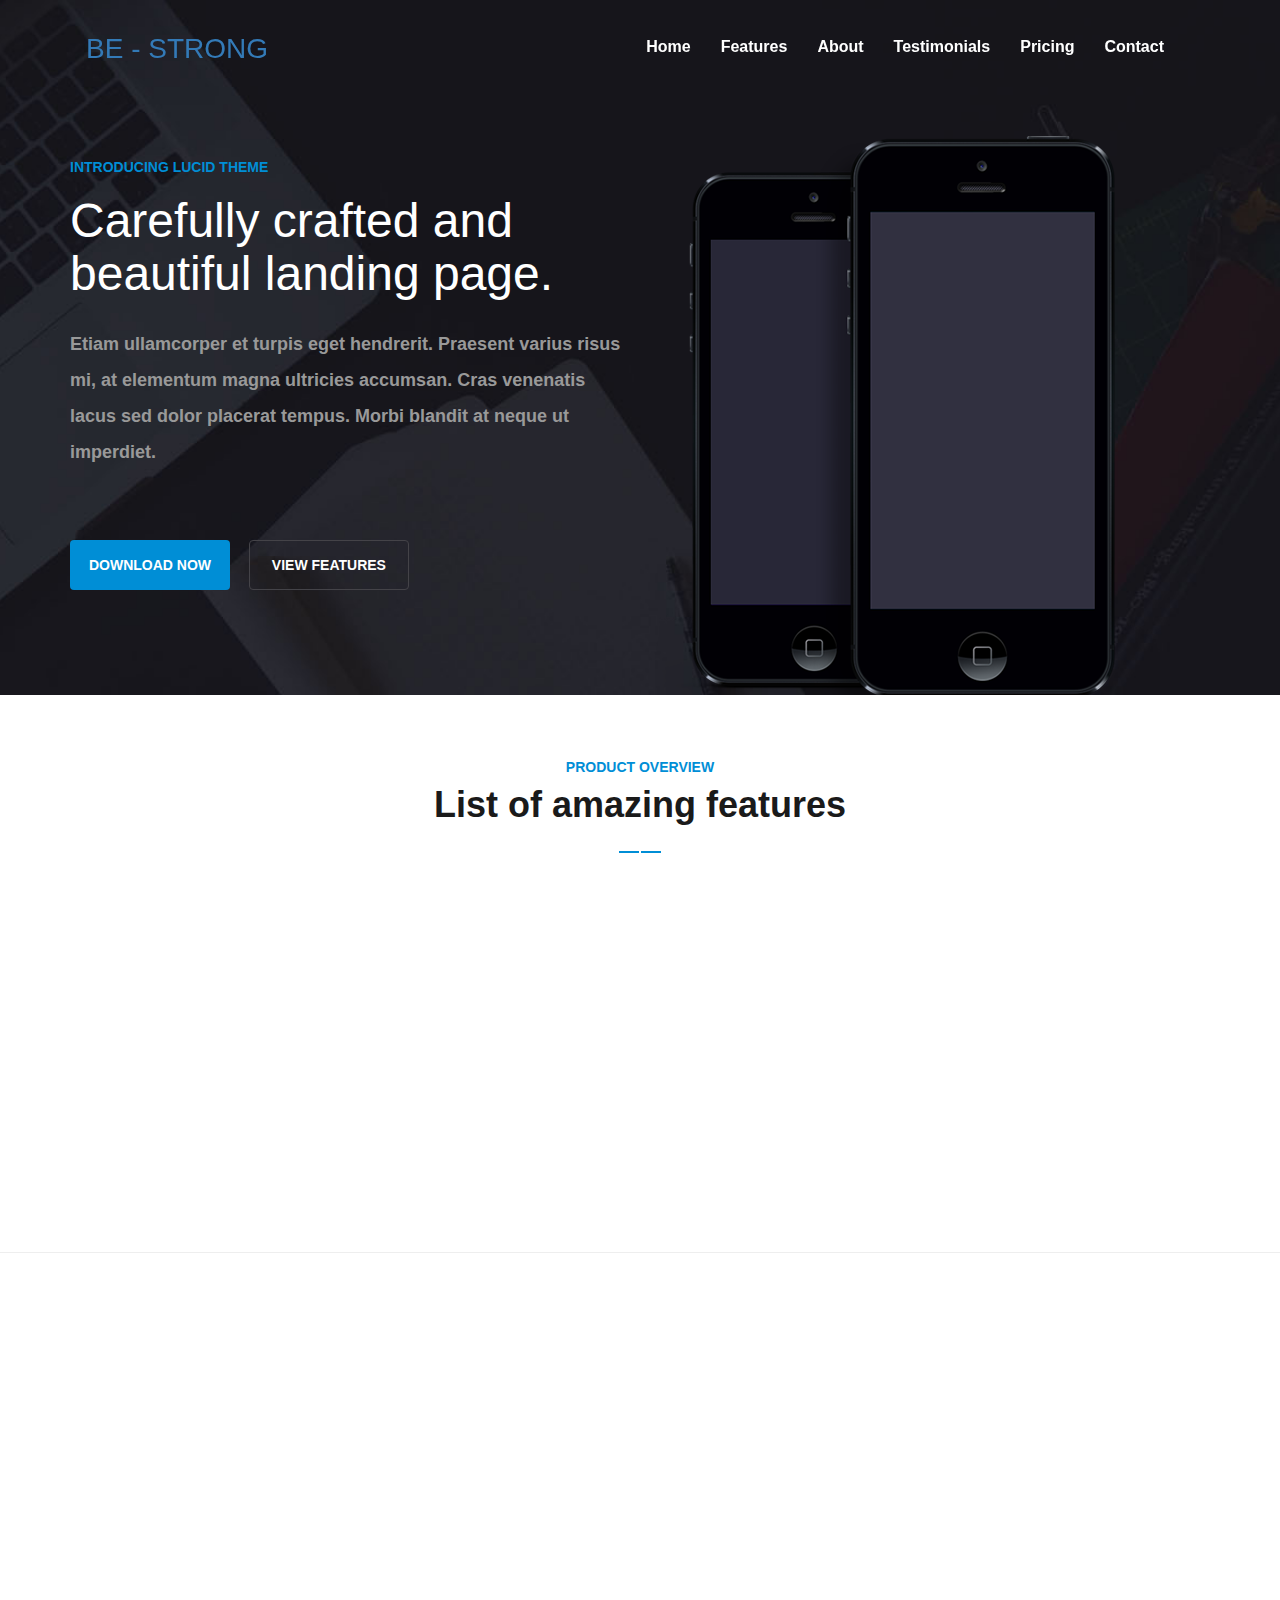
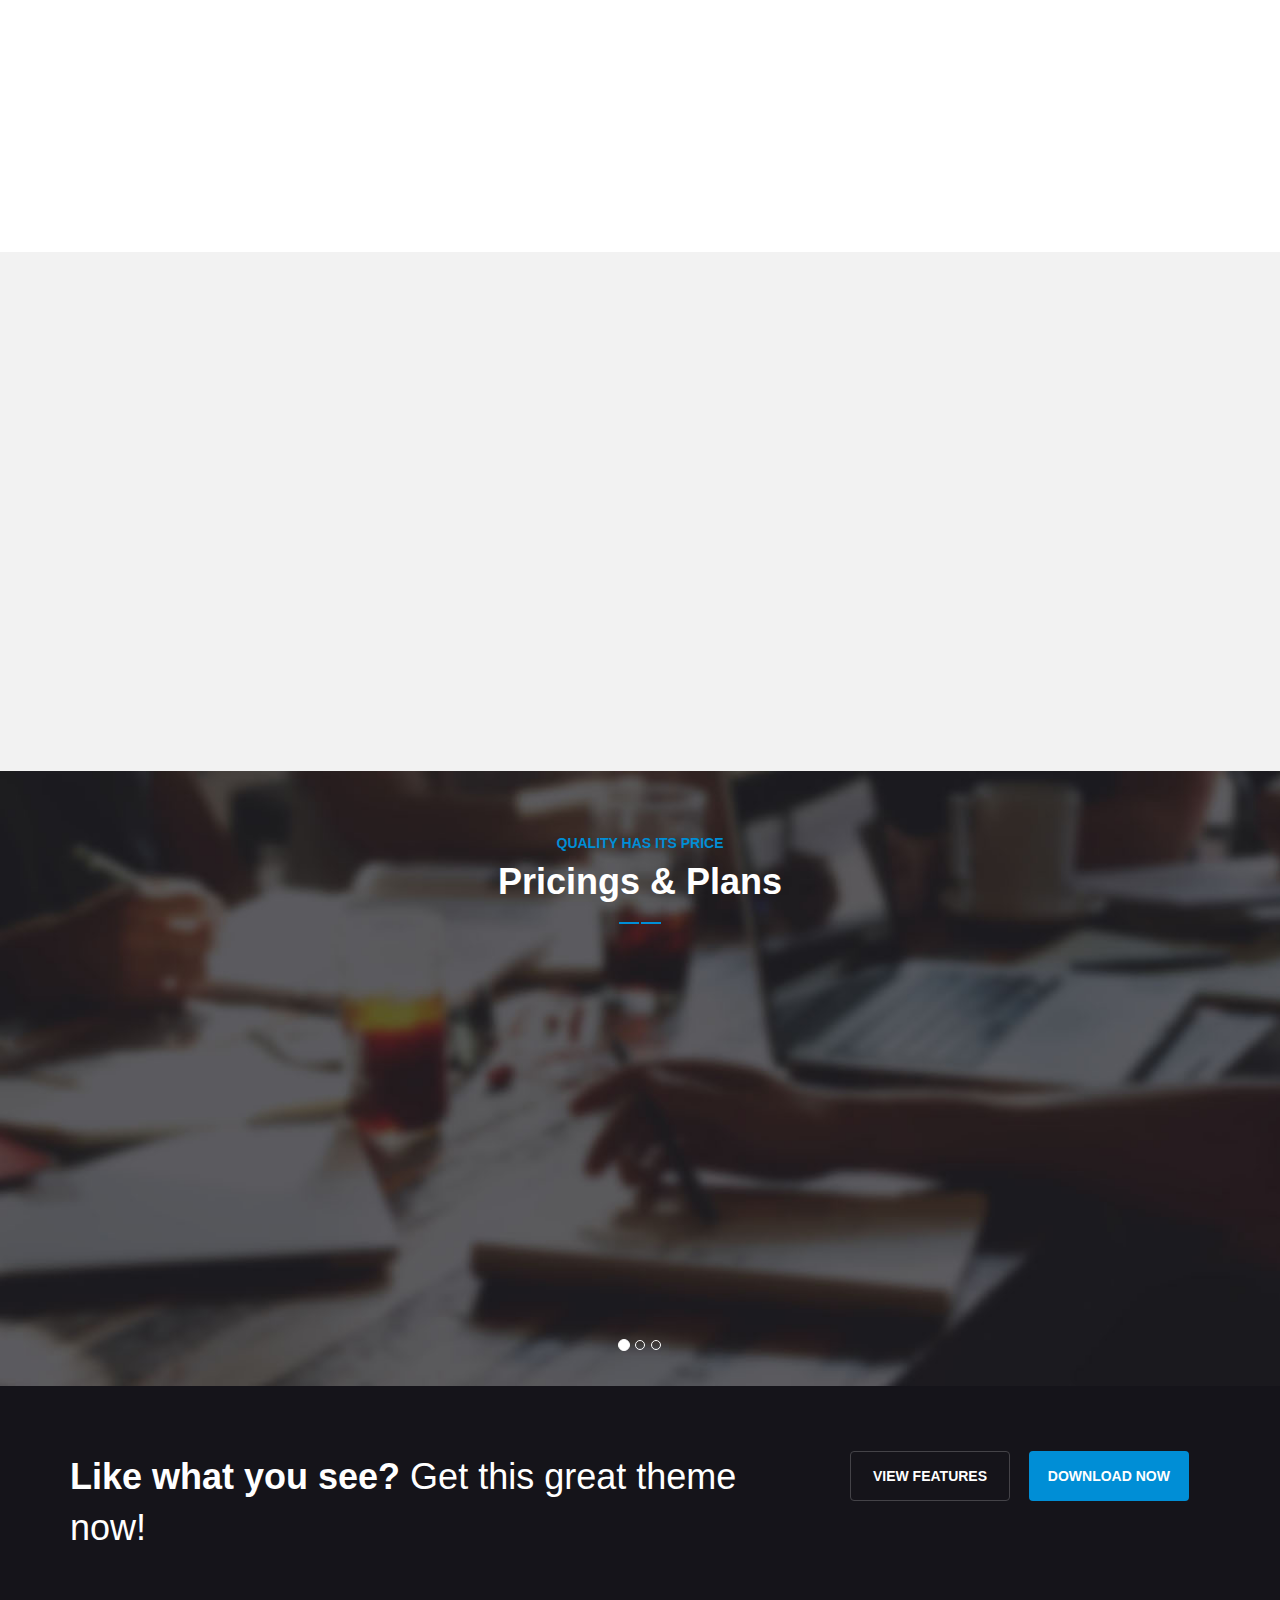
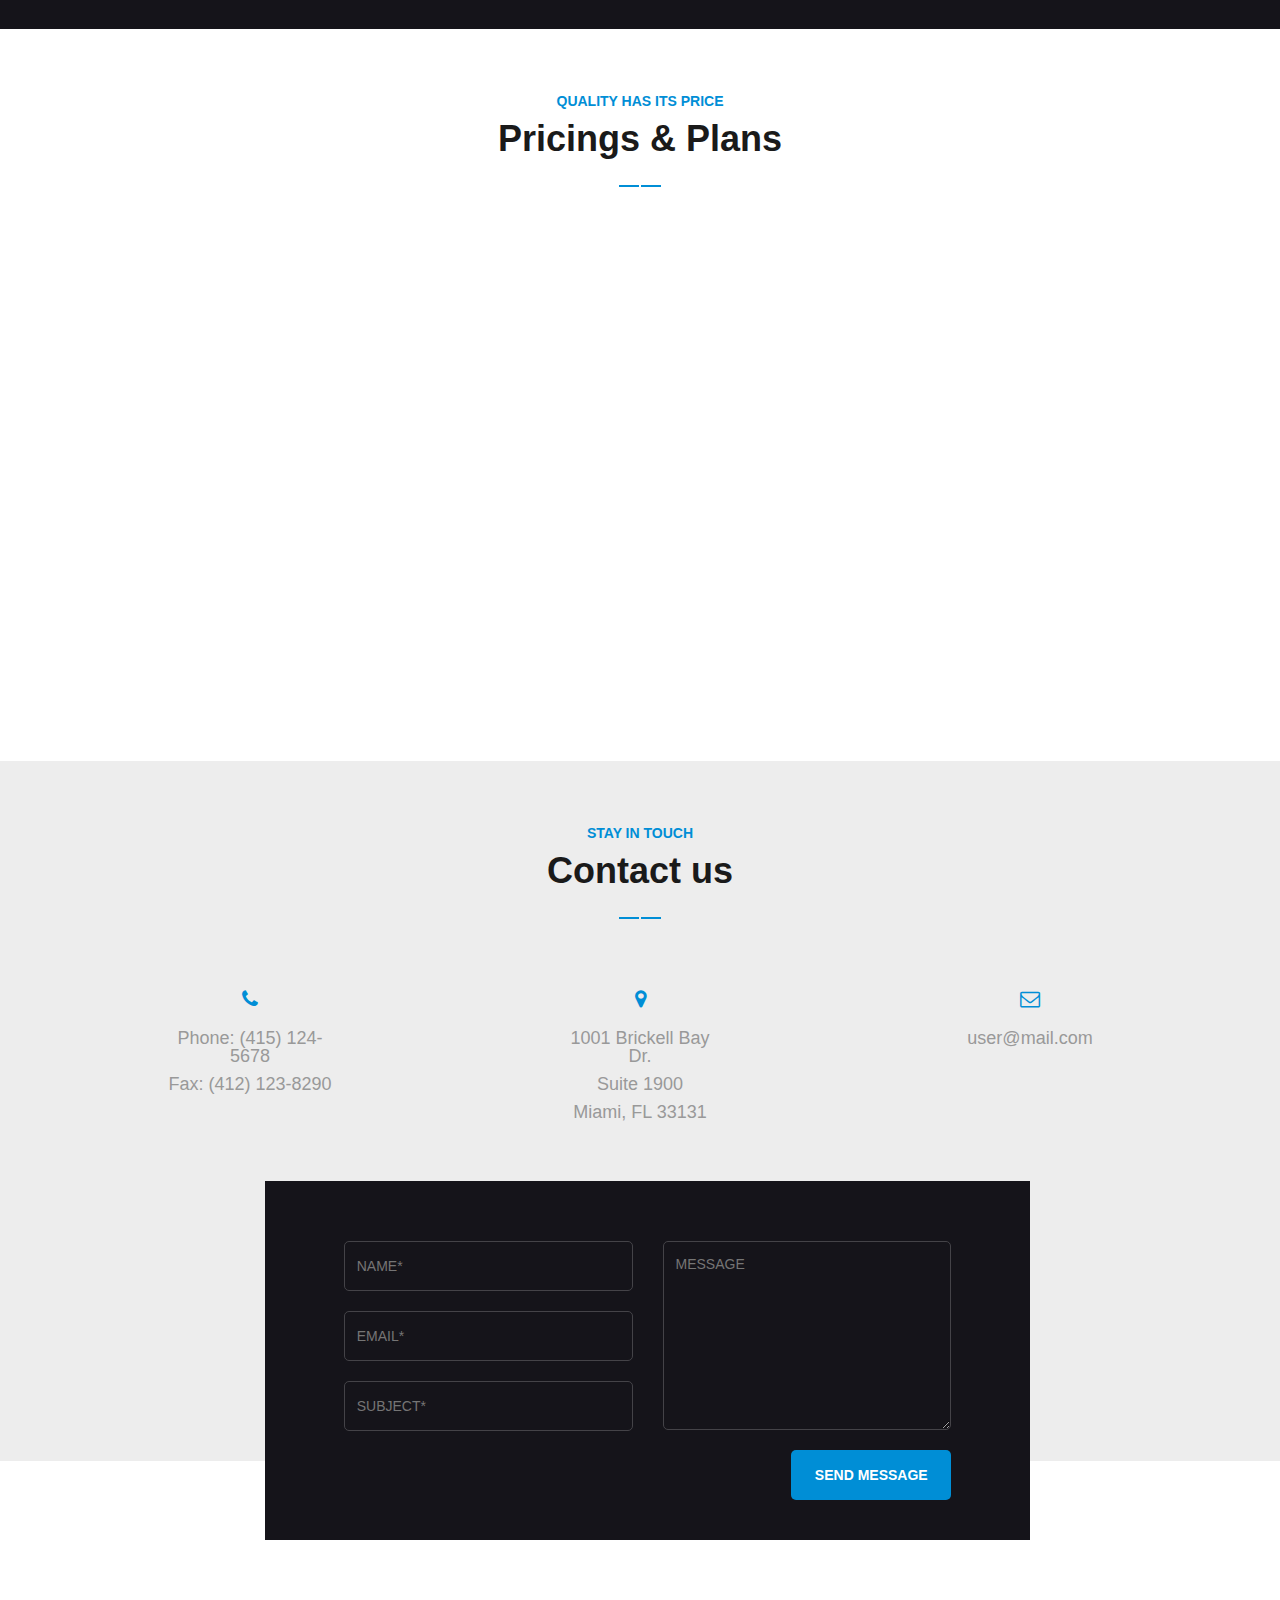
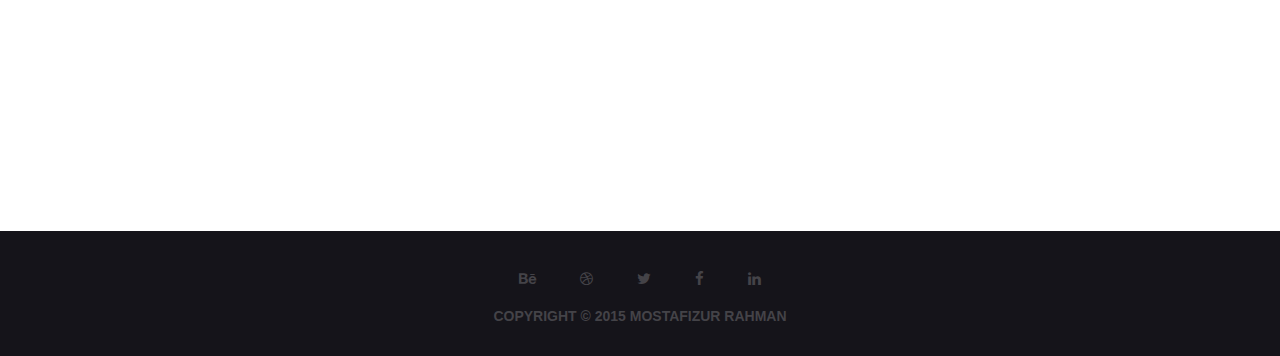
<file: index.html>
<!DOCTYPE html>
<html lang="en">
<head>
	<meta charset="UTF-8">
	<meta name="viewport" content="width=device-width, initial-scale=1.0">
    <meta name="description" content="">
    <meta name="author" content="">
	<title>LUCID | HTML5 Responsive App Landing Page</title>
	<link rel="stylesheet" href="css/font-awesome.min.css">
	<link rel="stylesheet" href="css/bootstrap.min.css">
	<link rel="stylesheet" href="css/animate.min.css">
	<link rel="stylesheet" href="css/style.css">
	<link rel="stylesheet" href="css/responsive.css">
	<link href='http://fonts.googleapis.com/css?family=Open+Sans:600italic,400,800,700,300' rel='stylesheet' type='text/css'>
	<script src="js/modernizr.js"></script>
	<!--[if lt IE 9]>
      <script src="js/html5shiv.js"></script>
      <script src="js/respond.min.js"></script>
    <![endif]-->
</head>
<body>
	<!-- ====================================================
	header section -->
	<header class="top-header">
		<div class="container">
			<div class="row">
				<!-- nav starts here -->
				<div class="col-md-12">					
					<nav class="navbar navbar-default">
						<div class="container-fluid nav-bar">
						    <div class="navbar-header">
						      <button type="button" class="navbar-toggle collapsed" data-toggle="collapse" data-target="#bs-example-navbar-collapse-1">
						        <span class="sr-only">Toggle navigation</span>
						        <span class="icon-bar"></span>
						        <span class="icon-bar"></span>
						        <span class="icon-bar"></span>
						      </button>
						      <a style="font-size:2em;" href="index.html">BE - STRONG <!--<img src="img/logo.png" alt="" class="img-responsive logo">--></a>
						    </div>
						    <div class="collapse navbar-collapse" id="bs-example-navbar-collapse-1">
						      <ul class="nav navbar-nav navbar-right">
						        <li><a href="#home">Home</a></li>
						        <li><a href="#features">Features</a></li>
						        <li><a href="#about">About</a></li>
						        <li><a href="#testimonials">Testimonials</a></li>
						        <li><a href="#pricing">Pricing</a></li>
						        <li><a href="#contact">Contact</a></li>
						      </ul>
						    </div>
						</div>
					</nav>
				</div>
			</div>
		</div>
	</header><!-- end of header section -->

	<!-- banner section starts here -->
	<section class="banner" id="home">
		<div class="container">
			<div class="row">
				<div class="col-xs-6 wow fadeInLeft animated">
					<h3>introducing lucid theme</h3>
					<h1>Carefully crafted and beautiful landing page.</h1>
					<p>Etiam ullamcorper et turpis eget hendrerit. Praesent varius risus mi, at elementum magna ultricies accumsan. Cras venenatis lacus sed dolor placerat tempus. Morbi blandit at neque ut imperdiet.</p>
					<button class="download-btn">download now</button>
					<button class="features-btn">view features</button>
				</div>
				<div class="col-xs-6 banner-img wow fadeInRight animated">
					<img class="img-responsive" src="img/verticle-phone.png" alt="">
				</div>
			</div>
		</div>
	</section><!-- end of banner section -->

	<!-- feature sectiona -->
	<section class="features text-center" id="features">
		<div class="container">
			<div class="row">
				<h4>product overview</h4>
				<h2>List of amazing features</h2>
				<img class="img-responsive" src="img/daag.png" alt="">
				<div class="col-md-3 wow zoomIn animated">
					<i class="fa fa-desktop"></i>
					<h3>Responsive</h3>
					<p>Fusce fermentum placerat magna ac pharetra. Aliquam euismod elit non ipsum lacinia consectetur.</p>
				</div>
				<div class="col-md-3 wow zoomIn animated">
					<i class="fa fa-cog"></i>
					<h3>Customizable</h3>
					<p>Fusce fermentum placerat magna ac pharetra. Aliquam euismod elit non ipsum lacinia consectetur.</p>
				</div>
				<div class="col-md-3 wow zoomIn animated">
					<i class="fa fa-facebook"></i>
					<h3>Lovely design</h3>
					<p>Fusce fermentum placerat magna ac pharetra. Aliquam euismod elit non ipsum lacinia consectetur.</p>
				</div>
				<div class="col-md-3 wow zoomIn animated">
					<i class="fa fa-mobile"></i>
					<h3>Mobile Friendly</h3>
					<p>Fusce fermentum placerat magna ac pharetra. Aliquam euismod elit non ipsum lacinia consectetur.</p>
				</div>
			</div>
		</div>
	</section><!-- end of features section -->
	<hr>
	<!-- details section -->
	<section class="details" id="about">
		<div class="container">
			<div class="row">
				<div class="col-md-5 col-xs-6 col-sm-6 wow slideInUp animated">
					<img class="img-responsive details-phone" src="img/verticle-phone.png" alt="">
				</div>
				<div class="col-md-6 col-md-offset-1 col-xs-6 col-sm-6 wow slideInUp animated">
					<h4>dip into the details</h4>
					<h2>Beautiful on every device</h2>
					<img class="img-responsive" src="img/daag.png" alt="">
					<p>Duis sed odio sit amet nibh vulputate cursus a sit amet mauris. Morbi accumsan ipsum velit. Nam nec tellus a odio tincidunt auctor a ornare odio. Sed non  mauris vitae erat consequat auctor eu in elit. </p>
					<ul>
						<li><i class="fa fa-trophy"></i>Awesome design</li>
						<li><i class="fa fa-mobile"></i>Fully responsive</li>
						<li><i class="fa fa-bolt"></i> Retina ready</li>
						<li><i class="fa fa-tachometer"></i>Tons of features and easy to use</li>
					</ul>
				</div>
			</div>
		</div>
	</section><!-- end of details section -->

	<!-- features details section -->
	<section class="feature-detail">
		<div class="container">
			<div class="row">
				<div class="col-xs-5 wow fadeInLeft animated">
					<h4>dip into the details</h4>
					<h2>Super easy to customize</h2>
					<img src="img/daag.png" alt="">
					<p>Duis sed odio sit amet nibh vulputate cursus a sit amet mauris. Morbi accumsan ipsum velit. Nam nec tellus a odio tincidunt auctor a ornare odio. Sed non  mauris vitae erat consequat auctor eu in elit. Class aptent taciti sociosqu ad litora torquent per conubia nostra, per inceptos himenaeos.</p>
				</div>
				<div class="col-xs-7 horizontal-phone wow fadeInRight animated">
					<img class="img-responsive" src="img/laid-phone2.png" alt="phone">
				</div>
			</div>
		</div>
	</section><!-- end of features-detail section -->

	<!-- pricing-slide section starts here -->
	<section class="pricing-slide" id="testimonials">
		<div class="container">
			<div class="row">
				<div class="pricing-slide-heading text-center">
					<h4>quality has its price</h4>
					<h2>Pricings &amp; Plans</h2>
					<img class="img=responsive" src="img/daag.png" alt="">
				</div>
				<div class="the-pricing-slider">
					<div id="carousel-example-generic" class="carousel slide" data-ride="carousel">
					  <!-- Indicators -->
					  <ol class="carousel-indicators">
					    <li data-target="#carousel-example-generic" data-slide-to="0" class="active"></li>
					    <li data-target="#carousel-example-generic" data-slide-to="1"></li>
					    <li data-target="#carousel-example-generic" data-slide-to="2"></li>
					  </ol>
					  <!-- Wrapper for slides -->
					  <div class="carousel-inner" role="listbox">
					    <div class="item active">
						    <div class="col-md-6 col-xs-12 col-sm-6 wow zoomIn animated">
						      	<p>Once upon a time all the Rivers combined to protest against the action of the Sea in making their waters salt. “When we come to you,” said they to the Sea.</p>
						      	<div class="person">
						      		<img class="img-circle img-responsive" src="img/slider-img-1.jpg" alt="">
						      		<h6>John Doe</h6>
						      		<h5>CEO, THE RIVERS COMPANY</h5>
						      	</div>
						    </div>
						    <div class="col-md-6 col-xs-12 col-sm-6 wow zoomIn animated">
						      	<p>A shoe is not only a design, but it's a part of your body language, the way you walk. The way you're going to move is quite dictated by your shoes.</p>
						      	<div class="person">
						      		<img class="img-circle img-responsive" src="img/slider-img-2.jpg" alt="">
						      		<h6>Dean Winchester</h6>
						      		<h5>UX DESIGNER, GOOGLE INC.</h5>
						      	</div>
						    </div>
					    </div>
					    <div class="item">
						    <div class="col-md-6 col-xs-12 col-sm-6 wow zoomIn animated">
						      	<p>Once upon a time all the Rivers combined to protest against the action of the Sea in making their waters salt. “When we come to you,” said they to the Sea.</p>

						      	<div class="person">
						      		<img class="img-circle img-responsive" src="img/slider-img-3.jpg" alt="">
						      		<h6>John Doe</h6>
						      		<h5>CEO, THE RIVERS COMPANY</h5>
						      	</div>
						    </div>
						    <div class="col-md-6 col-xs-12 col-sm-6 wow zoomIn animated">
						      	<p>A shoe is not only a design, but it's a part of your body language, the way you walk. The way you're going to move is quite dictated by your shoes.</p>
						      	<div class="person">
						      		<img class="img-circle img-responsive" src="img/slider-img-5.jpg" alt="">
						      		<h6>Dean Winchester</h6>
						      		<h5>UX DESIGNER, GOOGLE INC.</h5>
						      	</div>
						    </div>
					    </div>
					    <div class="item">
						    <div class="col-md-6 col-xs-12 col-sm-6 wow zoomIn animated">
						      	<p>Once upon a time all the Rivers combined to protest against the action of the Sea in making their waters salt. “When we come to you,” said they to the Sea.</p>
						      	<div class="person">
						      		<img class="img-circle img-responsive" src="img/slider-img-4.jpg" alt="">
						      		<h6>John Doe</h6>
						      		<h5>CEO, THE RIVERS COMPANY</h5>
						      	</div>
						    </div>
						    <div class="col-md-6 col-xs-12 col-sm-6 wow zoomIn animated">
						      	<p>A shoe is not only a design, but it's a part of your body language, the way you walk. The way you're going to move is quite dictated by your shoes.</p>
						      	<div class="person">
						      		<img class="img-circle img-responsive" src="img/slider-img-6.jpg" alt="">
						      		<h6>Dean Winchester</h6>
						      		<h5>UX DESIGNER, GOOGLE INC.</h5>
						      	</div>
						    </div>
					    </div>						   
					  </div>
					</div>
				</div>
			</div>
		</div>
	</section><!-- end of pricing-slide section -->

	<!-- find section -->
	<section class="download">
		<div class="container">
			<div class="row">
				<div class="col-md-8 col-sm-8">
					<p><span>Like what you see? </span>Get this great theme now!</p>
				</div>
				<div class="col-md-4 col-sm-4">
					<button class="features-btn">view features</button>
					<button class="download-btn">download now</button>
				</div>
			</div>
		</div>
	</section><!-- end of find section -->

	<!-- price-plan section -->
	<section class="price-plan text-center" id="pricing">
		<div class="container">
			<div class="row">
				<div class="pricing-heading">
					<h4>quality has its price</h4>
					<h2>Pricings &amp; Plans</h2>
					<img class="img-responsive" src="img/daag.png" alt="">
				</div>
				<div class="pricing-tables">
					<div class="col-md-3 col-sm-6 wow zoomIn animated">
						<div class="single-table free">
							<div class="table-heading">
								<h3>FREE</h3>
							</div>
							<div class="table-price">
								<h5><span>$</span>0</h5>
								<p>/per month</p>
							</div>
							<div class="table-description">
								<p>Fusce fermentum placerat magna ac pharetra. Aliquam euismod elit non ipsum <a href="#">lacinia</a> consectetur.</p>
								<button>ORDER NOW</button>
							</div>
						</div>
					</div>
					<div class="col-md-3 col-sm-6 wow zoomIn animated">
						<div class="single-table personal">
							<div class="table-heading">
								<h3>Personal</h3>
							</div>
							<div class="table-price">
								<h5><span>$</span>25</h5>
								<p>/per month</p>
							</div>
							<div class="table-description">
								<p>Fusce fermentum placerat magna ac pharetra. Aliquam euismod elit non ipsum <a href="#">lacinia</a> consectetur.</p>
								<button>ORDER NOW</button>
							</div>
						</div>
					</div>
					<div class="col-md-3 col-sm-6 wow zoomIn animated">
						<div class="single-table business">
							<div class="table-heading">
								<h3>Business</h3>
							</div>
							<div class="table-price business-price">
								<h5><span>$</span>50</h5>
								<p>/per month</p>
							</div>
							<div class="table-description">
								<p>Fusce fermentum placerat magna ac pharetra. Aliquam euismod elit non ipsum <a href="#">lacinia</a> consectetur.</p>
								<button>ORDER NOW</button>
							</div>
						</div>
					</div>
					<div class="col-md-3 col-sm-6 wow zoomIn animated">
						<div class="single-table ultimate">
							<div class="table-heading">
								<h3>Ultimate</h3>
							</div>
							<div class="table-price">
								<h5><span>$</span>99</h5>
								<p>/per month</p>
							</div>
							<div class="table-description">
								<p>Fusce fermentum placerat magna ac pharetra. Aliquam euismod elit non ipsum <a href="#">lacinia</a> consectetur.</p>
								<button>ORDER NOW</button>
							</div>
						</div>
					</div>
				</div>
			</div>
		</div>
	</section><!-- end of price-plan section -->

	<!-- contact section -->
	<section class="contact text-center" id="contact">
		<div class="container">
			<div class="row">
				<div class="contact-heading">
					<h4>stay in touch</h4>
					<h2>Contact us</h2>
					<img class="img-responsive" src="img/daag.png" alt="">
				</div>
				<div class="col-md-2 col-md-offset-1 col-xs-4 col-sm-4">
					<i class="fa fa-phone"></i>
					<p>Phone: (415) 124-5678</p>
					<p>Fax: (412) 123-8290</p>
				</div>
				<div class="col-md-2 col-md-offset-2 col-xs-4 col-sm-4">
					<i class="fa fa-map-marker"></i>
					<p>1001 Brickell Bay Dr.</p>
					<p>Suite 1900 </p>
					<p>Miami, FL 33131</p>
				</div>
				<div class="col-md-2 col-md-offset-2 col-xs-4 col-sm-4 clearfix">
					<i class="fa fa-envelope-o"></i>
					<p>user@mail.com</p>
				</div>
				<div class="col-md-8 col-md-offset-2 col-xs-12 col-sm-12">
					<article class="contact-form">
						<form action="contact">
							<div class="col-md-5 col-md-offset-1 contact-form-left">
								<input class="name" type="text" placeholder="NAME*">
								<input class="email" type="email" placeholder="EMAIL*">
								<input class="subject" type="text" placeholder="SUBJECT*">
							</div>
							<div class="col-md-5 contact-form-right text-right">
								<textarea class="message" name="message" id="message" cols="30" rows="10" placeholder="MESSAGE"></textarea>
								<input type="submit" class="submit-btn" value="send message">
							</div>
						</form>
					</article>
				</div>
			</div>
		</div>
	</section><!-- end of contact section -->

	<!-- google map api -->
	<div class="map">
		<div class="container-fluid">
			<div class="row">
				<div id="map"></div> <!-- api map -->
			</div>
		</div>
	</div>
		
	<!-- footer starts here -->
	<footer class="footer text-center">
		<div class="container">
			<div class="row">
				<div class="col-md-12">
					<div class="icons">
						<a href=""><i class="fa fa-behance"></i></a>
						<a href=""><i class="fa fa-dribbble"></i></a>
						<a href=""><i class="fa fa-twitter"></i></a>
						<a href=""><i class="fa fa-facebook"></i></a>
						<a href=""><i class="fa fa-linkedin"></i></a>
					</div>
					<p>COPYRIGHT &copy; 2015 <a href="#">Mostafizur Rahman</a></p>
				</div>
			</div>
		</div>
	</footer>

	<!-- script tags
	============================================================= -->
	<script src="js/jquery-2.1.1.js"></script>
	<script src="js/smoothscroll.js"></script>
	<script src="js/bootstrap.min.js"></script>
	<script src="js/custom.js"></script>
	<script src="js/wow.js"></script>
	<script src="http://maps.google.com/maps/api/js?sensor=true"></script>
	<script src="js/gmaps.js"></script>
	<script>
	    var map = new GMaps({
	      el: '#map',
	      lat: -12.043333,
	      lng: -77.028333
	    });
	</script>
</body>
</html>
</file>
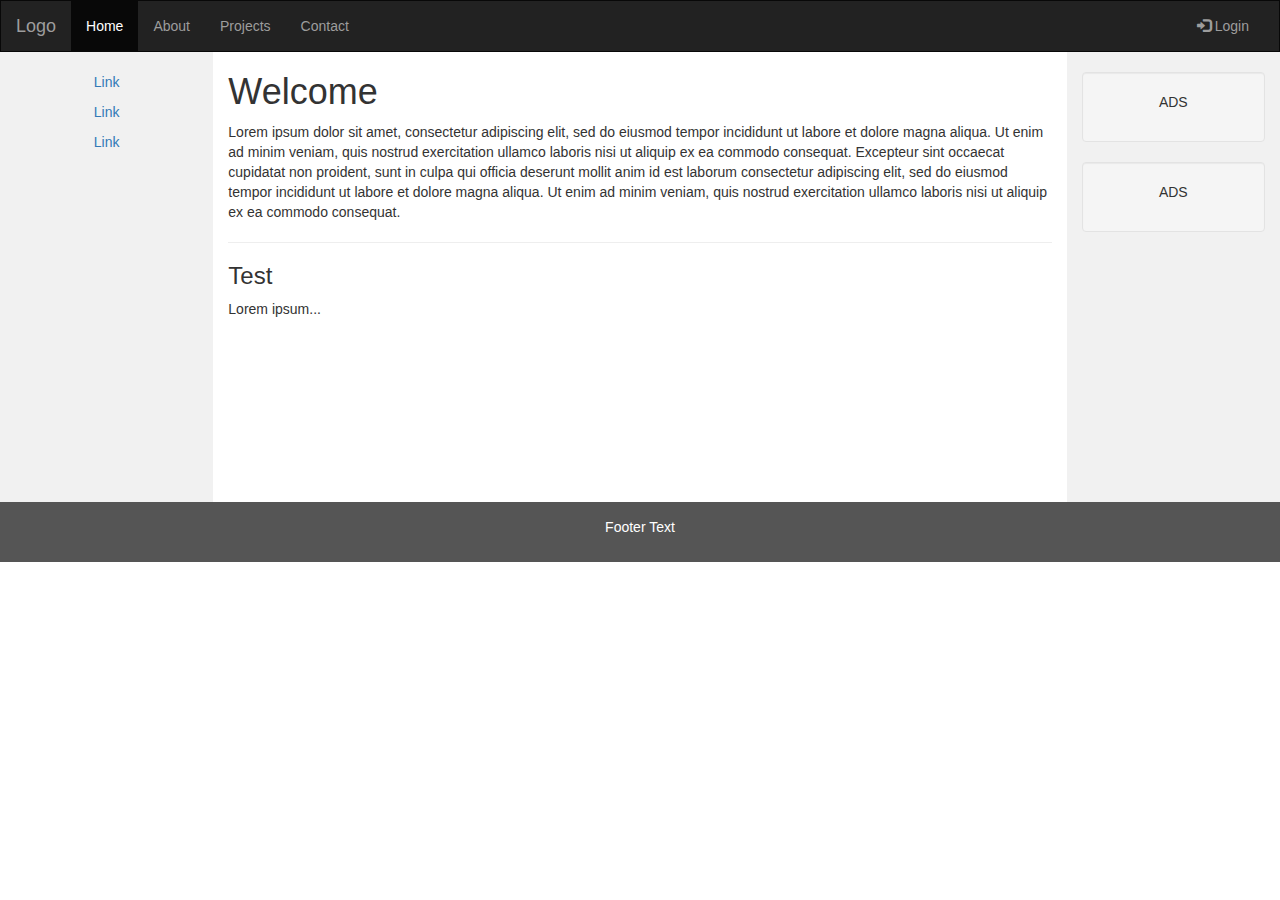
<file: Dashboard.html>
<!DOCTYPE html>
<html lang="en">
<head>
  <title>Bootstrap Example</title>
  <meta charset="utf-8">
  <meta name="viewport" content="width=device-width, initial-scale=1">
  <link rel="stylesheet" href="https://maxcdn.bootstrapcdn.com/bootstrap/3.3.7/css/bootstrap.min.css">
  <script src="https://ajax.googleapis.com/ajax/libs/jquery/3.2.0/jquery.min.js"></script>
  <script src="https://maxcdn.bootstrapcdn.com/bootstrap/3.3.7/js/bootstrap.min.js"></script>
  <style>
    /* Remove the navbar's default margin-bottom and rounded borders */ 
    .navbar {
      margin-bottom: 0;
      border-radius: 0;
    }
    
    /* Set height of the grid so .sidenav can be 100% (adjust as needed) */
    .row.content {height: 450px}
    
    /* Set gray background color and 100% height */
    .sidenav {
      padding-top: 20px;
      background-color: #f1f1f1;
      height: 100%;
    }
    
    /* Set black background color, white text and some padding */
    footer {
      background-color: #555;
      color: white;
      padding: 15px;
    }
    
    /* On small screens, set height to 'auto' for sidenav and grid */
    @media screen and (max-width: 767px) {
      .sidenav {
        height: auto;
        padding: 15px;
      }
      .row.content {height:auto;} 
    }
  </style>
</head>
<body>

<nav class="navbar navbar-inverse">
  <div class="container-fluid">
    <div class="navbar-header">
      <button type="button" class="navbar-toggle" data-toggle="collapse" data-target="#myNavbar">
        <span class="icon-bar"></span>
        <span class="icon-bar"></span>
        <span class="icon-bar"></span>                        
      </button>
      <a class="navbar-brand" href="#">Logo</a>
    </div>
    <div class="collapse navbar-collapse" id="myNavbar">
      <ul class="nav navbar-nav">
        <li class="active"><a href="#">Home</a></li>
        <li><a href="#">About</a></li>
        <li><a href="#">Projects</a></li>
        <li><a href="#">Contact</a></li>
      </ul>
      <ul class="nav navbar-nav navbar-right">
        <li><a href="#"><span class="glyphicon glyphicon-log-in"></span> Login</a></li>
      </ul>
    </div>
  </div>
</nav>
  
<div class="container-fluid text-center">    
  <div class="row content">
    <div class="col-sm-2 sidenav">
      <p><a href="#">Link</a></p>
      <p><a href="#">Link</a></p>
      <p><a href="#">Link</a></p>
    </div>
    <div class="col-sm-8 text-left"> 
      <h1>Welcome</h1>
      <p>Lorem ipsum dolor sit amet, consectetur adipiscing elit, sed do eiusmod tempor incididunt ut labore et dolore magna aliqua. Ut enim ad minim veniam, quis nostrud exercitation ullamco laboris nisi ut aliquip ex ea commodo consequat. Excepteur sint occaecat cupidatat non proident, sunt in culpa qui officia deserunt mollit anim id est laborum consectetur adipiscing elit, sed do eiusmod tempor incididunt ut labore et dolore magna aliqua. Ut enim ad minim veniam, quis nostrud exercitation ullamco laboris nisi ut aliquip ex ea commodo consequat.</p>
      <hr>
      <h3>Test</h3>
      <p>Lorem ipsum...</p>
    </div>
    <div class="col-sm-2 sidenav">
      <div class="well">
        <p>ADS</p>
      </div>
      <div class="well">
        <p>ADS</p>
      </div>
    </div>
  </div>
</div>

<footer class="container-fluid text-center">
  <p>Footer Text</p>
</footer>

</body>
</html>
</file>
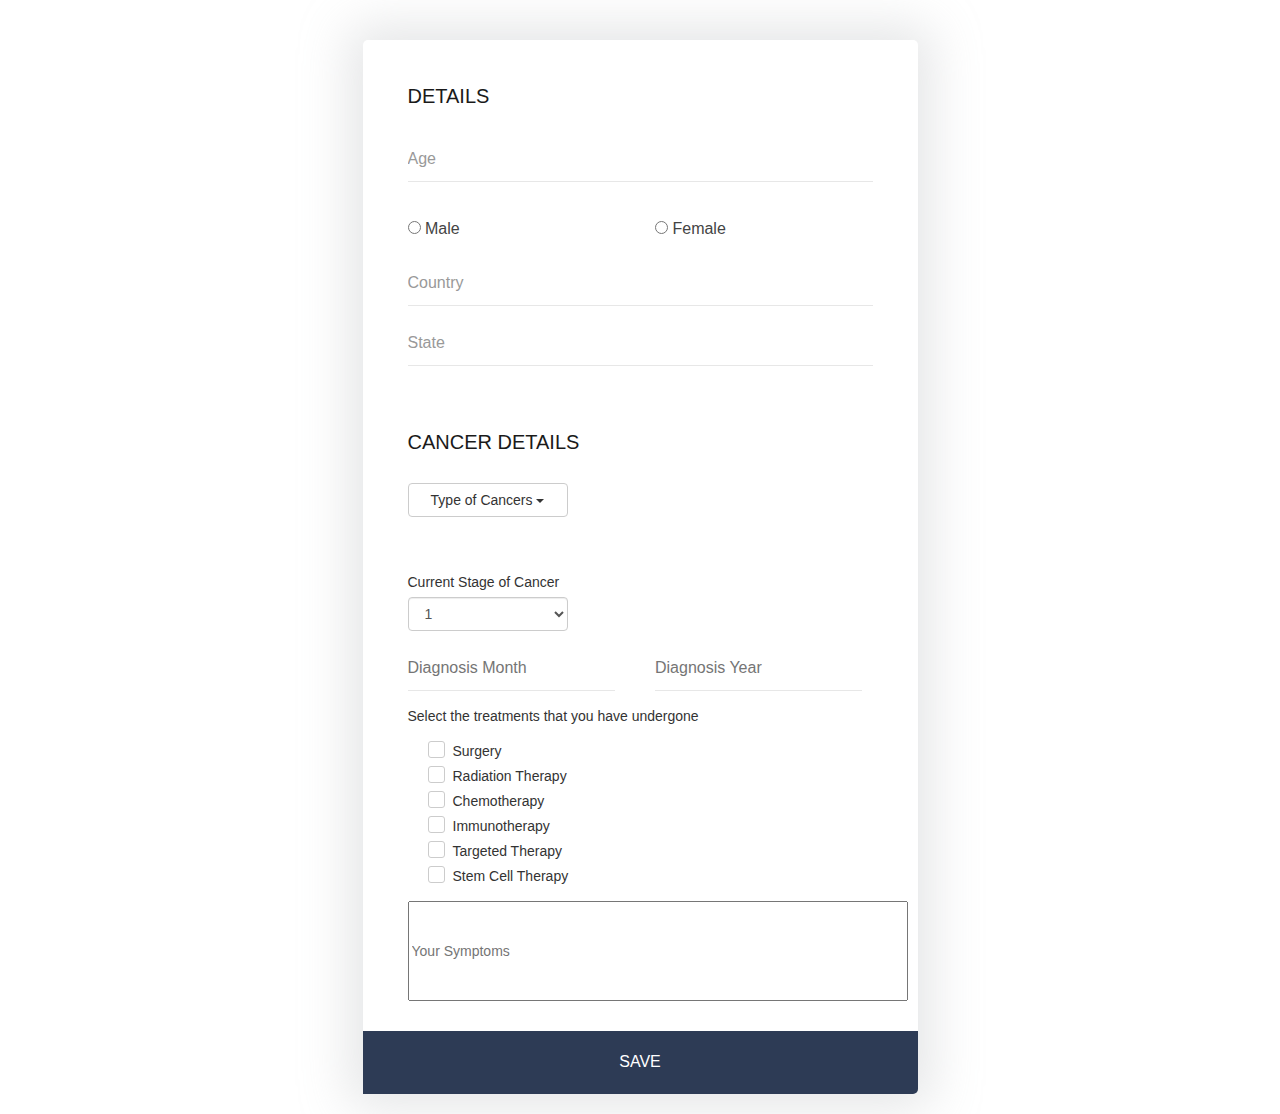
<file: patienr_details.html>
<html>
    <head>
        <title>Sign Up</title>
        <link rel="stylesheet" href="css/font-awesome.min.css">
        <link rel="stylesheet" href="css/bootstrap.min.css">
        <link rel="stylesheet" href="css/animate.min.css">
        <link rel="stylesheet" href="css/style.css">
        <link rel="stylesheet" href="css/responsive.css">
        <link href='http://fonts.googleapis.com/css?family=Open+Sans:600italic,400,800,700,300' rel='stylesheet' type='text/css'>
        <link rel="stylesheet" href="http://bootstrap-tagsinput.github.io/bootstrap-tagsinput/dist/bootstrap-tagsinput.css">
        <script src="js/modernizr.js"></script>
        <style>
            @import url(https://fonts.googleapis.com/css?family=Roboto:400,300,100,700,500);


            .panel {
              border-radius: 5px;
            }
            label {
              font-weight: 300;
            }
            .panel-login {
               border: none;
              -webkit-box-shadow: 0px 0px 49px 14px rgba(188,190,194,0.39);
              -moz-box-shadow: 0px 0px 49px 14px rgba(188,190,194,0.39);
              box-shadow: 0px 0px 49px 14px rgba(188,190,194,0.39);
              }
            .panel-login .checkbox input[type=checkbox]{
              margin-left: 0px;
            }
            .panel-login .checkbox label {
              padding-left: 25px;
              font-weight: 300;
              display: inline-block;
              position: relative;
            }
            .panel-login .checkbox {
             padding-left: 20px;
            }
            .panel-login .checkbox label::before {
              content: "";
              display: inline-block;
              position: absolute;
              width: 17px;
              height: 17px;
              left: 0;
              margin-left: 0px;
              border: 1px solid #cccccc;
              border-radius: 3px;
              background-color: #fff;
              -webkit-transition: border 0.15s ease-in-out, color 0.15s ease-in-out;
              -o-transition: border 0.15s ease-in-out, color 0.15s ease-in-out;
              transition: border 0.15s ease-in-out, color 0.15s ease-in-out;
            }
            .panel-login .checkbox label::after {
              display: inline-block;
              position: absolute;
              width: 16px;
              height: 16px;
              left: 0;
              top: 0;
              margin-left: 0px;
              padding-left: 3px;
              padding-top: 1px;
              font-size: 11px;
              color: #555555;
            }
            .panel-login .checkbox input[type="checkbox"] {
              opacity: 0;
            }
            .panel-login .checkbox input[type="checkbox"]:focus + label::before {
              outline: thin dotted;
              outline: 5px auto -webkit-focus-ring-color;
              outline-offset: -2px;
            }
            .panel-login .checkbox input[type="checkbox"]:checked + label::after {
              font-family: 'FontAwesome';
              content: "\f00c";
            }
            .panel-login>.panel-heading .tabs{
              padding: 0;
            }
            .panel-login h2{
              font-size: 20px;
              font-weight: 300;
              margin: 30px;
            }
            .panel-login>.panel-heading {
              color: #848c9d;
              background-color: #e8e9ec;
              border-color: #fff;
              text-align:center;
              border-bottom-left-radius: 5px;
              border-bottom-right-radius: 5px;
              border-top-left-radius: 0px;
              border-top-right-radius: 0px;
              border-bottom: 0px;
              padding: 0px 15px;
            }
            .panel-login .form-group {
              padding: 0 30px;
            }
            .panel-login>.panel-heading .login {
              padding: 20px 30px;
              border-bottom-leftt-radius: 5px;
            }
            .panel-login>.panel-heading .register {
              padding: 20px 30px;
              background: #2d3b55;
              border-bottom-right-radius: 5px;
            }
            .panel-login>.panel-heading a{
              text-decoration: none;
              color: #666;
              font-weight: 300;
              font-size: 16px;
              -webkit-transition: all 0.1s linear;
              -moz-transition: all 0.1s linear;
              transition: all 0.1s linear;
            }
            .panel-login>.panel-heading a#register-form-link {
              color: #fff;
              width: 100%;
              text-align: right;
            }
            .panel-login>.panel-heading a#login-form-link {
              width: 100%;
              text-align: left;
            }

            .panel-login input[type="text"],.panel-login input[type="email"],.panel-login input[type="password"] {
              height: 45px;
              border: 0;
              font-size: 16px;
              -webkit-transition: all 0.1s linear;
              -moz-transition: all 0.1s linear;
              transition: all 0.1s linear;
              -webkit-box-shadow: none;
              box-shadow: none;
              border-bottom: 1px solid #e7e7e7;
              border-radius: 0px;
              padding: 6px 0px;
            }
            .panel-login input:hover,
            .panel-login input:focus {
              outline:none;
              -webkit-box-shadow: none;
              -moz-box-shadow: none;
              box-shadow: none;
              border-color: #ccc;
            }
            .btn-login {
              background-color: #E8E9EC;
              outline: none;
              color: #2D3B55;
              font-size: 14px;
              height: auto;
              font-weight: normal;
              padding: 14px 0;
              text-transform: uppercase;
              border: none;
              border-radius: 0px;
              box-shadow: none;
            }
            .btn-login:hover,
            .btn-login:focus {
              color: #fff;
              background-color: #2D3B55;
            }
            .forgot-password {
              text-decoration: underline;
              color: #888;
            }
            .forgot-password:hover,
            .forgot-password:focus {
              text-decoration: underline;
              color: #666;
            }

            .btn-register {
              background-color: #E8E9EC;
              outline: none;
              color: #2D3B55;
              font-size: 14px;
              height: auto;
              font-weight: normal;
              padding: 14px 0;
              text-transform: uppercase;
              border: none;
              border-radius: 0px;
              box-shadow: none;
            }
            .btn-register:hover,
            .btn-register:focus {
              color: #fff;
              background-color: #2D3B55;
            }

            .scrollable-menu {
                height: auto;
                max-height: 200px;
                overflow-x: hidden;
            }
            #cancer_stage{
              width: 160px;
            }

        </style>
    </head>
    <body>
       <link rel="stylesheet" href="//netdna.bootstrapcdn.com/font-awesome/4.2.0/css/font-awesome.min.css">

        <div class="container">
            <br /><br />
           <div class="row">
            <div class="col-md-6 col-md-offset-3">
              <div class="panel panel-login">
                <div class="panel-body">
                  <div class="row">
                    <div class="col-lg-12">
                      <form id="patient_details" action="#" method="post" role="form" style="display: block;">
                        <h2>DETAILS</h2>
                          <div class="form-group">
                            <input type="text" name="age" id="age" tabindex="1" class="form-control" placeholder="Age" value="">
                          </div><br>
                          <div class="form-group">
                              <div style="font-size:16px; color:#444" class="row">
                                  <div class="col-sm-6 col-md-6 col-xs-6">

                                    <input type="radio" name="role" id="male" value="male" >
                                      <label for="role">Male</label>
                                  </div>
                                  <div class="col-sm-6 col-md-6 col-xs-6">

                                  <input type="radio" name="role" id="female" value="female">
                                      <label for="role">Female</label>
                                  </div>
                              </div>
                          </div>
                          <div class="form-group">
                            <input type="text" name="country" id="country" tabindex="1" class="form-control" placeholder="Country" value="">
                          </div>
                          <div class="form-group">
                            <input type="text" name="state" id="state" tabindex="1" class="form-control" placeholder="State" value="">
                          </div><br>
                        </form>
                        <form id="cancer_details" action="#" method="post" role="form" style="display: block;">
                          <h2>CANCER DETAILS</h2>

                          <div class="form-group dropdown" onclick="showLungCancers()">
                              <button class="btn btn-default dropdown-toggle" type="button" data-toggle="dropdown" style="width: 160px;" >Type of Cancers
                              <span class="caret"></span></button>
                              <ul class="dropdown-menu">
                                <li><a href="#">Breast Cancer</a></li>
                                <li><a href="#">Kidney cancer</a></li>
                                <li><a href="#">Leukemia</a></li>
                                <li><a href="#">Lung Cancer</a></li>
                                <li><a href="#">Lymphoma</a></li>
                                <li><a href="#">Pancreatic cancer</a></li>
                                <li><a href="#">Prostate cancer</a></li>
                                <li><a href="#">Uterine cancer</a></li>
                              </ul>
                          </div><br>
                          <div class="form-group dropdown " style="display:none" id="lung_cancers">
                              <button class="btn btn-default dropdown-toggle" type="button" data-toggle="dropdown"  style="width: 160px;">Lung Cancer Types
                              <span class="caret"></span></button>
                              <ul class="dropdown-menu">
                                <li><a href="#">Lung Cancer</a></li>
                                <li><a href="#">Small Cell Lung Cancer</a></li>
                                <li><a href="#">Non-Small Cell Lung Cancer</a></li>
                                <li><a href="#">Pleomorphic Carcinoma (Non-Small Cell Lung Cancer)</a></li>
                                <li><a href="#">Adenosquamous Carcinoma (Non-Small Cell Lung Cancer)</a></li>
                                <li><a href="#">Unclassified Carcinoma (Non-Small Cell Lung Cancer)r</a></li>
                                <li><a href="#">Salivary Gland-Like-Carcinoma (Non-Small Cell Lung Cancer)</a></li>
                                <li><a href="#">Small Cell Carcinoma (Small Cell Lung Cancer)</a></li>
                                <li><a href="#">Adenocarcinoma (Non-Small Cell Lung Cancer)</a></li>
                                <li><a href="#">Combined-Small Cell Carcinoma (Small Cell Lung Cancer)</a></li>
                                <li><a href="#">Large Cell Neuroendocrine Carcinoma (Non-Small Cell Lung Cancer)</a></li>
                                <li><a href="#">Squamous Cell Carcinoma (Non-Small Cell Lung Cancer)</a></li>
                                <li><a href="#">Large Cell Carcinoma (Non-Small Cell Lung Cancer)</a></li>
                                <li><a href="#">Lung Metastasis</a></li>
                                <li><a href="#">Endometrial Cancer</a></li>
                              </ul>
                          </div><br>
                          <div class="form-group">
                            <label for="cancer_stage">Current Stage of Cancer</label>
                              <select class="form-control" id="cancer_stage">
                                <option>1</option>
                                <option>2</option>
                                <option>3</option>
                                <option>4</option>
                                <option>5</option>
                                <option>Unknown</option>
                              </select>
                          </div>
                          <div class="form-group">
                              <div style="font-size:16px; color:#444" class="row">
                                  <div class="col-sm-6 col-md-6 col-xs-6">
                                    <input type="text" name="diagnosis_month" id="diagnosis_month" placeholder="Diagnosis Month" value="" >
                                  </div>
                                  <div class="col-sm-6 col-md-6 col-xs-6">
                                    <input type="text" name="diagnosis_year" id="diagnosis_year" placeholder="Diagnosis Year" value="" >
                                  </div>
                              </div>
                          </div>
                          <div class="form-group">
                              <label> Select the treatments that you have undergone</label>
                              <div class="checkbox">
                              <label><input type="checkbox" value="">Surgery</label>
                            </div>
                            <div class="checkbox">
                              <label><input type="checkbox" value="">Radiation Therapy</label>
                            </div>
                            <div class="checkbox disabled">
                              <label><input type="checkbox" value=""> Chemotherapy</label>
                            </div>


                              <div class="checkbox">
                              <label><input type="checkbox" value="">Immunotherapy</label>
                            </div>
                            <div class="checkbox">
                              <label><input type="checkbox" value="">Targeted Therapy</label>
                            </div>
                            <div class="checkbox disabled">
                              <label><input type="checkbox" value="">Stem Cell Therapy</label>
                            </div>
                        </div>
                        <div class="form-group"  >

                           <input type="textarea" data-role="tagsinput" name="symptoms" id="symptoms_patients" tabindex="1"  placeholder="Your Symptoms" value="" style=" width: 500px; height:100px">
                         </div>

                      </form>

                    </div>
                  </div>
                </div>
                <div class="panel-heading">
                  <div class="row">
                    <div class="col-xs-12 tabs">
                      <a href="#" id="register-form-link"><div class="register"><center>SAVE</center></div></a>
                    </div>
                  </div>
                </div>
              </div>
            </div>
          </div>
        </div>
        <script src="js/jquery-2.1.1.js"></script>
        <script src="js/smoothscroll.js"></script>
        <script src="js/bootstrap.min.js"></script>
        <script src="js/wow.js"></script>
        <script src="js/smoothscroll.js"></script>
        <script src="http://bootstrap-tagsinput.github.io/bootstrap-tagsinput/dist/bootstrap-tagsinput.min.js"></script>
        <script src="js/patient_details.js"></script>
        <!-- <script src="js/patient_details.css"></script> -->
    </body>
</html>
</file>
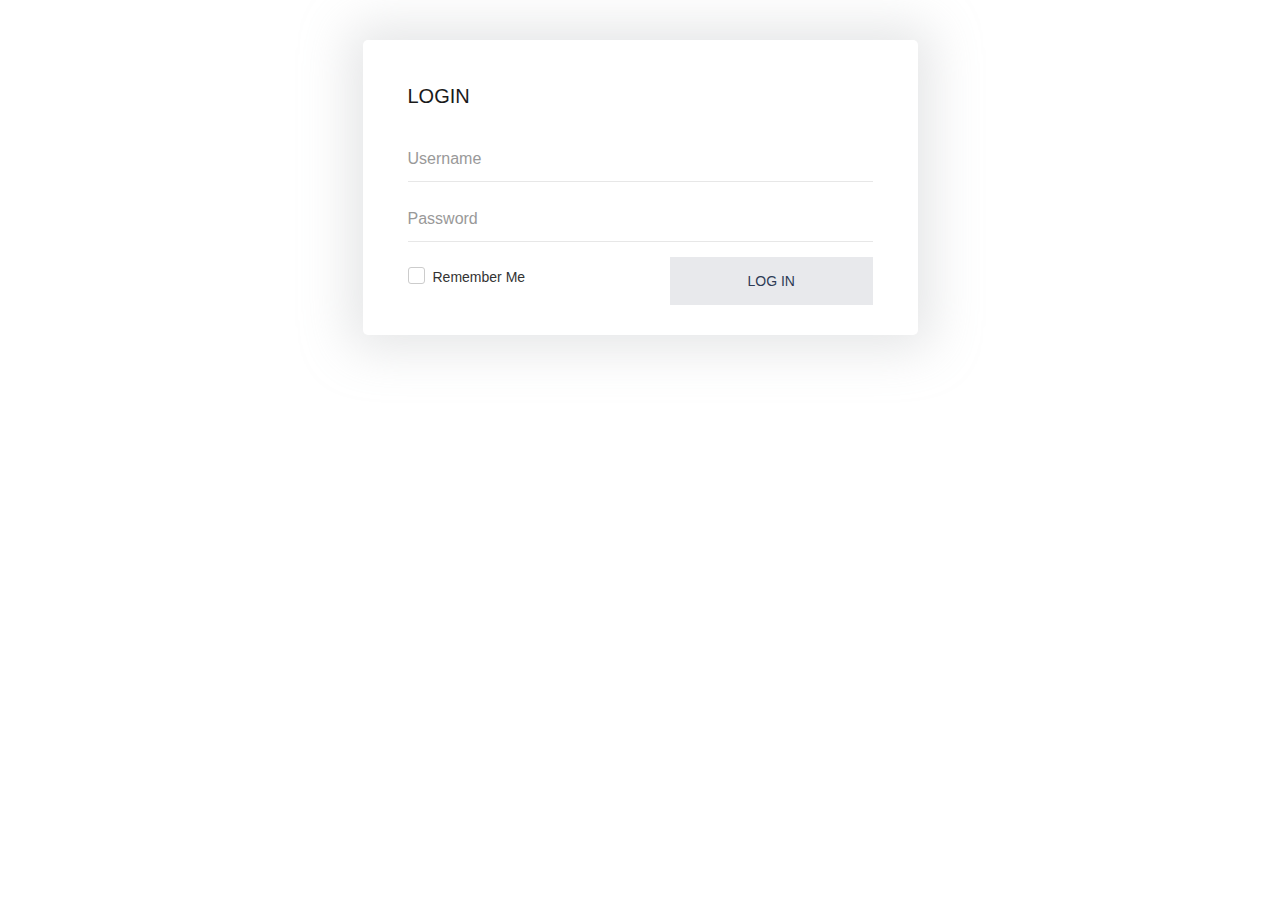
<file: SignUp.html>
<html>
    <head>
        <title>Sign Up</title>
        <link rel="stylesheet" href="css/font-awesome.min.css">
        <link rel="stylesheet" href="css/bootstrap.min.css">
        <link rel="stylesheet" href="css/animate.min.css">
        <link rel="stylesheet" href="css/style.css">
        <link rel="stylesheet" href="css/responsive.css">
        <link href='http://fonts.googleapis.com/css?family=Open+Sans:600italic,400,800,700,300' rel='stylesheet' type='text/css'>
        <script src="js/modernizr.js"></script>
        <style>
            @import url(https://fonts.googleapis.com/css?family=Roboto:400,300,100,700,500);
            

            .panel {
              border-radius: 5px;
            }
            label {
              font-weight: 300;
            }
            .panel-login {
               border: none;
              -webkit-box-shadow: 0px 0px 49px 14px rgba(188,190,194,0.39);
              -moz-box-shadow: 0px 0px 49px 14px rgba(188,190,194,0.39);
              box-shadow: 0px 0px 49px 14px rgba(188,190,194,0.39);
              }
            .panel-login .checkbox input[type=checkbox]{
              margin-left: 0px;
            }
            .panel-login .checkbox label {
              padding-left: 25px;
              font-weight: 300;
              display: inline-block;
              position: relative;
            }
            .panel-login .checkbox {
             padding-left: 20px;
            }
            .panel-login .checkbox label::before {
              content: "";
              display: inline-block;
              position: absolute;
              width: 17px;
              height: 17px;
              left: 0;
              margin-left: 0px;
              border: 1px solid #cccccc;
              border-radius: 3px;
              background-color: #fff;
              -webkit-transition: border 0.15s ease-in-out, color 0.15s ease-in-out;
              -o-transition: border 0.15s ease-in-out, color 0.15s ease-in-out;
              transition: border 0.15s ease-in-out, color 0.15s ease-in-out;
            }
            .panel-login .checkbox label::after {
              display: inline-block;
              position: absolute;
              width: 16px;
              height: 16px;
              left: 0;
              top: 0;
              margin-left: 0px;
              padding-left: 3px;
              padding-top: 1px;
              font-size: 11px;
              color: #555555;
            }
            .panel-login .checkbox input[type="checkbox"] {
              opacity: 0;
            }
            .panel-login .checkbox input[type="checkbox"]:focus + label::before {
              outline: thin dotted;
              outline: 5px auto -webkit-focus-ring-color;
              outline-offset: -2px;
            }
            .panel-login .checkbox input[type="checkbox"]:checked + label::after {
              font-family: 'FontAwesome';
              content: "\f00c";
            }
            .panel-login>.panel-heading .tabs{
              padding: 0;
            }
            .panel-login h2{
              font-size: 20px;
              font-weight: 300;
              margin: 30px;
            }
            .panel-login>.panel-heading {
              color: #848c9d;
              background-color: #e8e9ec;
              border-color: #fff;
              text-align:center;
              border-bottom-left-radius: 5px;
              border-bottom-right-radius: 5px;
              border-top-left-radius: 0px;
              border-top-right-radius: 0px;
              border-bottom: 0px;
              padding: 0px 15px;
            }
            .panel-login .form-group {
              padding: 0 30px;
            }
            .panel-login>.panel-heading .login {
              padding: 20px 30px;
              border-bottom-leftt-radius: 5px;
            }
            .panel-login>.panel-heading .register {
              padding: 20px 30px;
              background: #2d3b55;
              border-bottom-right-radius: 5px;
            }
            .panel-login>.panel-heading a{
              text-decoration: none;
              color: #666;
              font-weight: 300;
              font-size: 16px;
              -webkit-transition: all 0.1s linear;
              -moz-transition: all 0.1s linear;
              transition: all 0.1s linear;
            }
            .panel-login>.panel-heading a#register-form-link {
              color: #fff;
              width: 100%;
              text-align: right;
            }
            .panel-login>.panel-heading a#login-form-link {
              width: 100%;
              text-align: left;
            }

            .panel-login input[type="text"],.panel-login input[type="email"],.panel-login input[type="password"] {
              height: 45px;
              border: 0;
              font-size: 16px;
              -webkit-transition: all 0.1s linear;
              -moz-transition: all 0.1s linear;
              transition: all 0.1s linear;
              -webkit-box-shadow: none;
              box-shadow: none;
              border-bottom: 1px solid #e7e7e7;
              border-radius: 0px;
              padding: 6px 0px;
            }
            .panel-login input:hover,
            .panel-login input:focus {
              outline:none;
              -webkit-box-shadow: none;
              -moz-box-shadow: none;
              box-shadow: none;
              border-color: #ccc;
            }
            .btn-login {
              background-color: #E8E9EC;
              outline: none;
              color: #2D3B55;
              font-size: 14px;
              height: auto;
              font-weight: normal;
              padding: 14px 0;
              text-transform: uppercase;
              border: none;
              border-radius: 0px;
              box-shadow: none;
            }
            .btn-login:hover,
            .btn-login:focus {
              color: #fff;
              background-color: #2D3B55;
            }
            .forgot-password {
              text-decoration: underline;
              color: #888;
            }
            .forgot-password:hover,
            .forgot-password:focus {
              text-decoration: underline;
              color: #666;
            }

            .btn-register {
              background-color: #E8E9EC;
              outline: none;
              color: #2D3B55;
              font-size: 14px;
              height: auto;
              font-weight: normal;
              padding: 14px 0;
              text-transform: uppercase;
              border: none;
              border-radius: 0px;
              box-shadow: none;
            }
            .btn-register:hover,
            .btn-register:focus {
              color: #fff;
              background-color: #2D3B55;
            }

        </style>
    </head>
    <body>
       <link rel="stylesheet" href="//netdna.bootstrapcdn.com/font-awesome/4.2.0/css/font-awesome.min.css">

        <div class="container">
            <br /><br />
           <div class="row">
            <div class="col-md-6 col-md-offset-3">
              <div class="panel panel-login">
                <div class="panel-body">
                  <div class="row">
                    <div class="col-lg-12">
                      <form id="login-form" action="#" method="post" role="form" style="display: block;">
                        <h2>LOGIN</h2>
                          <div class="form-group">
                            <input type="text" name="username" id="username" tabindex="1" class="form-control" placeholder="Username" value="">
                          </div>
                          <div class="form-group">
                            <input type="password" name="password" id="password" tabindex="2" class="form-control" placeholder="Password">
                          </div>
                          <div class="col-xs-6 form-group pull-left checkbox">
                            <input id="checkbox1" type="checkbox" name="remember">
                            <label for="checkbox1">Remember Me</label>   
                          </div>
                          <div class="col-xs-6 form-group pull-right">     
                                <input type="submit" name="login-submit" id="login-submit" tabindex="4" class="form-control btn btn-login" value="Log In">
                          </div>
                      </form>
                    </div>
                  </div>
                </div>
              </div>
            </div>
          </div>
        </div>
        <script src="js/jquery-2.1.1.js"></script>
        <script src="js/smoothscroll.js"></script>
        <script src="js/bootstrap.min.js"></script>
        <script src="js/wow.js"></script>
        <script src="js/signup.js"></script>
    </body>
</html>
</file>
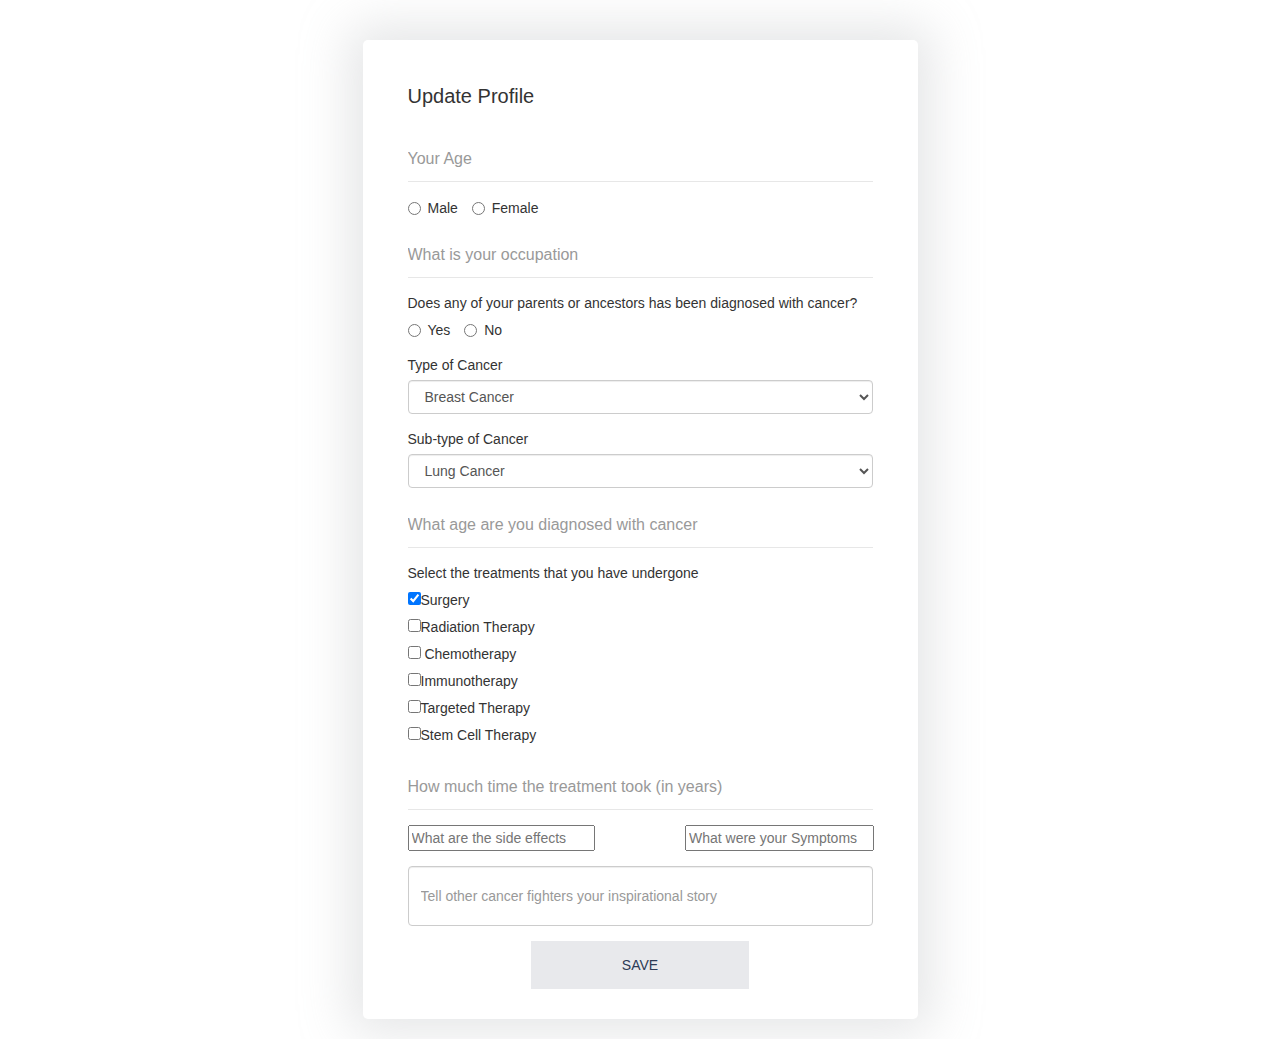
<file: Survivor.html>
<html>
    <head>
        <title>Sign Up</title>
        <link rel="stylesheet" href="css/font-awesome.min.css">
        <link rel="stylesheet" href="css/bootstrap.min.css">
        <link rel="stylesheet" href="css/animate.min.css">
        <link rel="stylesheet" href="css/style.css">
        <link rel="stylesheet" href="css/responsive.css">
        <link href='http://fonts.googleapis.com/css?family=Open+Sans:600italic,400,800,700,300' rel='stylesheet' type='text/css'>
        <script src="js/modernizr.js"></script>
        <link rel="stylesheet" href="https://cdnjs.cloudflare.com/ajax/libs/twitter-bootstrap/3.3.5/css/bootstrap.min.css">
        <link rel="stylesheet" href="http://bootstrap-tagsinput.github.io/bootstrap-tagsinput/dist/bootstrap-tagsinput.css">

        <style>
            @import url(https://fonts.googleapis.com/css?family=Roboto:400,300,100,700,500);
            

            .panel {
              border-radius: 5px;
            }
            label {
              font-weight: 300;
            }
            .panel-login {
               border: none;
              -webkit-box-shadow: 0px 0px 49px 14px rgba(188,190,194,0.39);
              -moz-box-shadow: 0px 0px 49px 14px rgba(188,190,194,0.39);
              box-shadow: 0px 0px 49px 14px rgba(188,190,194,0.39);
              }
            .panel-login .checkbox input[type=checkbox]{
              margin-left: 0px;
            }
            .panel-login .checkbox label {
              padding-left: 25px;
              font-weight: 300;
              display: inline-block;
              position: relative;
            }
            .panel-login .checkbox {
             padding-left: 20px;
            }
            .panel-login .checkbox label::before {
              content: "";
              display: inline-block;
              position: absolute;
              width: 17px;
              height: 17px;
              left: 0;
              margin-left: 0px;
              border: 1px solid #cccccc;
              border-radius: 3px;
              background-color: #fff;
              -webkit-transition: border 0.15s ease-in-out, color 0.15s ease-in-out;
              -o-transition: border 0.15s ease-in-out, color 0.15s ease-in-out;
              transition: border 0.15s ease-in-out, color 0.15s ease-in-out;
            }
            .panel-login .checkbox label::after {
              display: inline-block;
              position: absolute;
              width: 16px;
              height: 16px;
              left: 0;
              top: 0;
              margin-left: 0px;
              padding-left: 3px;
              padding-top: 1px;
              font-size: 11px;
              color: #555555;
            }
            .panel-login .checkbox input[type="checkbox"] {
              opacity: 0;
            }
            .panel-login .checkbox input[type="checkbox"]:focus + label::before {
              outline: thin dotted;
              outline: 5px auto -webkit-focus-ring-color;
              outline-offset: -2px;
            }
            .panel-login .checkbox input[type="checkbox"]:checked + label::after {
              font-family: 'FontAwesome';
              content: "\f00c";
            }
            .panel-login>.panel-heading .tabs{
              padding: 0;
            }
            .panel-login h2{
              font-size: 20px;
              font-weight: 300;
              margin: 30px;
            }
            .panel-login>.panel-heading {
              color: #848c9d;
              background-color: #e8e9ec;
              border-color: #fff;
              text-align:center;
              border-bottom-left-radius: 5px;
              border-bottom-right-radius: 5px;
              border-top-left-radius: 0px;
              border-top-right-radius: 0px;
              border-bottom: 0px;
              padding: 0px 15px;
            }
            .panel-login .form-group {
              padding: 0 30px;
            }
            .panel-login>.panel-heading .login {
              padding: 20px 30px;
              border-bottom-leftt-radius: 5px;
            }
            .panel-login>.panel-heading .register {
              padding: 20px 30px;
              background: #2d3b55;
              border-bottom-right-radius: 5px;
            }
            .panel-login>.panel-heading a{
              text-decoration: none;
              color: #666;
              font-weight: 300;
              font-size: 16px;
              -webkit-transition: all 0.1s linear;
              -moz-transition: all 0.1s linear;
              transition: all 0.1s linear;
            }
            .panel-login>.panel-heading a#register-form-link {
              color: #fff;
              width: 100%;
              text-align: right;
            }
            .panel-login>.panel-heading a#login-form-link {
              width: 100%;
              text-align: left;
            }

            .panel-login input[type="text"],.panel-login input[type="email"],.panel-login input[type="password"] {
              height: 45px;
              border: 0;
              font-size: 16px;
              -webkit-transition: all 0.1s linear;
              -moz-transition: all 0.1s linear;
              transition: all 0.1s linear;
              -webkit-box-shadow: none;
              box-shadow: none;
              border-bottom: 1px solid #e7e7e7;
              border-radius: 0px;
              padding: 6px 0px;
            }
            .panel-login input:hover,
            .panel-login input:focus {
              outline:none;
              -webkit-box-shadow: none;
              -moz-box-shadow: none;
              box-shadow: none;
              border-color: #ccc;
            }
            .btn-login {
              background-color: #E8E9EC;
              outline: none;
              color: #2D3B55;
              font-size: 14px;
              height: auto;
              font-weight: normal;
              padding: 14px 0;
              text-transform: uppercase;
              border: none;
              border-radius: 0px;
              box-shadow: none;
            }
            .btn-login:hover,
            .btn-login:focus {
              color: #fff;
              background-color: #2D3B55;
            }
            .forgot-password {
              text-decoration: underline;
              color: #888;
            }
            .forgot-password:hover,
            .forgot-password:focus {
              text-decoration: underline;
              color: #666;
            }

            .btn-register {
              background-color: #E8E9EC;
              outline: none;
              color: #2D3B55;
              font-size: 14px;
              height: auto;
              font-weight: normal;
              padding: 14px 0;
              text-transform: uppercase;
              border: none;
              border-radius: 0px;
              box-shadow: none;
            }
            .btn-register:hover,
            .btn-register:focus {
              color: #fff;
              background-color: #2D3B55;
            }

        </style>
    </head>
    <body>
       <link rel="stylesheet" href="//netdna.bootstrapcdn.com/font-awesome/4.2.0/css/font-awesome.min.css">
        
        <div class="container">
            <br /><br />
           <div class="row">
            <div class="col-md-6 col-md-offset-3">
              <div class="panel panel-login">
                <div class="panel-body">
                  <div class="row">
                    <div class="col-lg-12">
                      <form id="register-form" action="#" method="get" role="form" style="">
                        <h2>Update Profile</h2>
                          <div class="form-group">
                            <input type="text" name="age" id="age" tabindex="1" class="form-control" placeholder="Your Age" value="">
                          </div>
                          
                          <div class="form-group">
                            <label class="radio-inline"><input type="radio" name="gender" value="male">Male</label>
                            <label class="radio-inline"><input type="radio" name="gender" value="female">Female</label>
                          </div>
                          
                          <div class="form-group">
                            <input type="text" name="occupation" id="occupation" tabindex="2" class="form-control" placeholder="What is your occupation" value="">
                          </div>
                          
                          <div class="form-group">
                            <label for="gender">Does any of your parents or ancestors has been diagnosed with cancer?</label>
                            <label class="radio-inline"><input type="radio" name="genetical" value="yes">Yes</label>
                            <label class="radio-inline"><input type="radio" name="genetical" value="no">No</label>
                          </div>
                          
                          
                            <div class="form-group">
                              <label for="sel1">Type of Cancer</label>
                              <select class="form-control" id="cancertype">
                                  <option>Breast Cancer</option>
                                  <option>Kidney cancer</option>
                                  <option>Leukemia</option>
                                  <option>Lung Cancer</option>
                                  <option>Lymphoma</option>
                                  <option>Pancreatic cancer</option>
                                  <option>Prostate cancer</option>
                                  <option>Uterine cancer</option>
                              </select>
                            </div>
                          
                            <div class="form-group">
                              <label for="sel1">Sub-type of Cancer</label>
                              <select class="form-control" id="cancertype">
                                  <option>Lung Cancer</option>
                                  <option>Small Cell Lung Cancer</option>
                                  <option>Non-Small Cell Lung Cancer</option>
                                  <option>Pleomorphic Carcinoma (Non-Small Cell Lung Cancer)</option>
                                  <option>Adenosquamous Carcinoma (Non-Small Cell Lung Cancer)</option>
                                  <option>Unclassified Carcinoma (Non-Small Cell Lung Cancer)r</option>
                                  <option>Salivary Gland-Like-Carcinoma (Non-Small Cell Lung Cancer)</option>
                                  <option>Small Cell Carcinoma (Small Cell Lung Cancer)</option>
                                  <option>Adenocarcinoma (Non-Small Cell Lung Cancer)</option>
                                  <option>Combined-Small Cell Carcinoma (Small Cell Lung Cancer)</option>
                                  <option>Large Cell Neuroendocrine Carcinoma (Non-Small Cell Lung Cancer)</option>
                                  <option>Squamous Cell Carcinoma (Non-Small Cell Lung Cancer)</option>
                                  <option>Large Cell Carcinoma (Non-Small Cell Lung Cancer)</option>
                                  <option>Lung Metastasis</option>
                                  <option>Endometrial Cancer</option>
                              </select>
                            </div>                          
                          
                          <div class="form-group">
                            <input type="text" name="diagnosed_age" id="diagnosed_age" tabindex="2" class="form-control" placeholder="What age are you diagnosed with cancer" value="">
                          </div>
                          <div class="form-group">
                              <label> Select the treatments that you have undergone</label>
                              
                              <div class="">
                              <label><input name="surgery" type="checkbox" value="" checked />Surgery</label>
                            </div>
                            <div class="">
                              <label><input name="radiation_therapy" type="checkbox" value="">Radiation Therapy</label>
                            </div>
                            <div class="">
                              <label><input name="chemo_therapy" type="checkbox" value=""> Chemotherapy</label>
                            </div>

                              
                              <div class="">
                              <label><input name="immunotherapy" type="checkbox" value="">Immunotherapy</label>
                            </div>
                            <div class="">
                              <label><input name="targeted_therapy" type="checkbox" value="">Targeted Therapy</label>
                            </div>
                            <div class="">
                              <label><input name="stem_cell_therapy" type="checkbox" value="">Stem Cell Therapy</label>
                            </div>
                        </div>
                          <div class="form-group">
                            <input type="text" name="time_medicines" id="time_medicines" tabindex="1" class="form-control" placeholder="How much time the treatment took (in years) " value="">
                          </div>
                          
                          <div class="row">
                              <div class="col-sm-6 col-md-6 col-xs-6">
                          
                          <div class="form-group">
                            <input style="max-width:100%" type="textarea" data-role="tagsinput" name="side_effects" id="side_effects" tabindex="1"  placeholder="What are the side effects" value="">
                          </div>
                              </div>
                              <div class="col-sm-6 col-md-6 col-xs-6">
                          <div class="form-group">
                              
                            <input type="textarea" data-role="tagsinput" name="symptoms" id="symptoms" tabindex="1"  placeholder="What were your Symptoms" value="">
                          </div>
                          </div>
                          </div>
                          
                          
                          
                          <div class="form-group">
                            <input type="textarea" name="legacy" id="legacy" tabindex="1" class="form-control" style="height: 60px;" placeholder="Tell other cancer fighters your inspirational story" value="">
                          </div>
                          
                          <div class="form-group">
                            <div class="row">
                              <div class="col-sm-6 col-sm-offset-3">
                                <input type="submit" name="register-submit" id="register-submit" tabindex="4" class="form-control btn btn-register" value="Save">
                              </div>
                            </div>
                          </div>
                      </form>
                    </div>
                  </div>
                </div>
              </div>
            </div>
          </div>
        </div>
        <script src="https://cdnjs.cloudflare.com/ajax/libs/jquery/2.1.4/jquery.min.js"></script>
        <script src="http://bootstrap-tagsinput.github.io/bootstrap-tagsinput/dist/bootstrap-tagsinput.min.js"></script>
        <script src="js/jquery-2.1.1.js"></script>
        <script src="js/smoothscroll.js"></script>
        <script src="js/bootstrap.min.js"></script>
    </body>
</html>
</file>
<file: css/responsive.css>
/* sm */
 @media (min-width: 768px) and (max-width: 991px) {
	.banner h3 {
	  font-size: 13px;
	  margin-top: 120px;
	}
	.banner h1 {
	  font-size: 30px;
	}
	.banner p {
	  font-size: 15px;
	  margin-top: 20px;
	}
	.pricing-slide p {
	  font-size: 20px;
	  margin-top: 50px;
	}
	.item img {
	  margin-bottom: 120px;
	}
	.download p {
	  font-size: 25px;
	  padding: 30px 0;
	}
	.download button{
		margin-top: 13px;
		margin-bottom: 0;
		margin-left: 16px;
	}
	.contact {
	  height: 950px;
	}
}
/* xs */
@media (min-width: 480px) and (max-width: 767px) {
	.banner h3 {
	  font-size: 11px;
	  margin-top: 105px;
	}
	.banner h1 {
	  font-size: 25px;
	}
	.banner p {
	  font-size: 14px;
	  margin-top: 17px;
	}
	.download-btn {
	  width: 130px;
	  height: 40px;
	  font-size: 12px;
	  margin-top: 30px;
	}
	.features-btn {
	  width: 130px;
	  height: 40px;
	  font-size: 12px;
	  margin-top: 30px;
	}
	h2 {
	  font-size: 25px;
	  margin-bottom: 20px;
	}
	.contact {
	  height: 900px;
	}
	h4 {
	  font-size: 12px;
	  margin-top: 40px;
	}
	.features p {
	  font-size: 15px;
	  margin-bottom: 40px;
	}
	.features h3 {
	  font-size: 20px;
	}
	.details p {
	  font-size: 14px;
	  margin: 20px 0;
	}
		.details ul li {
	  font-size: 14px;
	}
	.feature-detail h4 {
	  margin-top: 50px;
	}
	.feature-detail p {
	  font-size: 13px;
	  margin-top: 10px;
	}
	.pricing-slide p {
	  font-size: 16px;
	  margin-top: 35px;
	  margin-bottom: 20px;
	}
	.item h6 {
	  font-size: 13px;
	}
	.item h5 {
	  font-size: 12px;
	}
	.item img {
	  margin-bottom: 95px;
	}
	.download p {
	  font-size: 24px;
	  padding: 30px 0;
	}
	.download button{
		margin-top: 0;
		margin-bottom: 20px;
	}
	.contact p {
	  font-size: 14px;
	}
	.contact-heading img {
	  margin-bottom: 25px;
	}
}
/* XS Portrait */
@media (max-width: 479px) {
	.banner h3 {
	  font-size: 11px;
	  margin-top: 100px;
	}
	.banner h1 {
	  font-size: 24px;
	  margin-top: 0;
	}
	.banner p {
	  font-size: 12px;
	  margin-top: 12px;
	  line-height: 1;
	}
	.download-btn {
	  width: 80px;
	  height: 29px;
	  font-size: 8px;
	  margin-top: 10px;
	  margin-right: 0px;
	  font-weight: 400;
	}
	.features-btn{
		width: 80px;
	  height: 29px;
	  font-size: 8px;
	  margin-top: 10px;
	  margin-right: 0px;
	  font-weight: 400;
	  margin-bottom: 25px;
	}
	h4 {
	  font-size: 10px;
	  margin-top: 30px;
	  font-weight: 600;
	}
	h2 {
	  font-size: 25px;
	  margin-bottom: 15px;
	}
	.features img {
	  margin-bottom: 35px;
	}
	.features i.fa {
	  font-size: 20px;
	  width: 80px;
	  height: 80px;
	}
	.features h3 {
  		font-size: 18px;
  	}
  	.features p {
	  font-size: 14px;
	  margin-bottom: 30px;
	}
	.details p {
	  font-size: 14px;
	  margin: 8px 0;
	}
	.details ul li {
  		font-size: 9px;
  	}
  	.details ul li i.fa {
		  font-size: 16px;
		  height: 20px;
		  width: 20px;
	}
	.feature-detail h4 {
  		margin-top: 40px;
  	}
  	.feature-detail p {
	  font-size: 12px;
	  margin-top: 10px;
	}
	.pricing-slide p {
	  font-size: 14px;
	  margin-top: 25px;
	  margin-bottom: 15px;
	}
	.item h5 {
  		font-size: 10px;
  	}
	.item h6 {
  		font-size: 12px;
  	}
  	.item img {
	  margin-right: 10px;
	  margin-bottom: 21px;
	}
	.download p {
	  font-size: 20px;
	  padding: 25px 0;
	}
	.download button {
	  margin-bottom: 35px;
	  margin-top: 0;
	}
	.price-plan img {
	  margin-bottom: 25px;
	}
	.contact-heading img {
	  margin-bottom: 5px;
	}
	.contact p {
  		font-size: 10px;
  	}
  	.contact-form{
  		margin-top: 10px;
  	}
  	.footer i.fa{
  		padding: 15px;
  	}
  	.footer p{
  		font-size: 12px;
  	}
}
</file>
<file: css/style.css>
/*******
*
*
* Author Name : Mostafizur Rahman
* Author URI : http://mostafiz.me/
* Descripion : This is a responsive Bootstrap responsive app landing page developed by Mostafizur Rahman
* Template URI : http://mostafiz.me/demo/lucid/
* Version : 1.1
*
*
*******/
body{
	margin: 0;
	padding: 0;
	font-family: 'Source Sans Pro', sans-serif;
	box-sizing: border-box;
}
li{
	list-style: none;
}
a:hover, a:visited, a{
	text-decoration: none;
}
h4{
	font-size: 14px;
	color: #008ed6;
	text-transform: uppercase;
	margin-top: 65px;
	font-weight: 700;
}
h2{
	font-size: 36px;
	color: #1a1a1a;
	font-weight: 600;
	margin-bottom: 25px;
	margin-top: 0;
}
.animated {
  animation-duration: 3s;
  -webkit-animation-duration: 3s;
  -moz-animation-duration: 3s;
  -ms-animation-duration: 3s;
  -o-animation-duration: 3s;
}
/*header area*/
.top-header{
	background:transparent;
	position: fixed;
	width: 100%;
	z-index: 999;
		transition: all .7s ease 0s;
	-webkit-transition: all .7s ease 0s;
	-moz-transition: all .7s ease 0s;
	-o-transition: all .7s ease 0s;
	-ms-transition: all .7s ease 0s;
}
.top-header img.logo{
	margin-top: 0;
	transition: all .7s ease 0s;
	-webkit-transition: all .7s ease 0s;
	-moz-transition: all .7s ease 0s;
	-o-transition: all .7s ease 0s;
	-ms-transition: all .7s ease 0s;
}
.navbar-default {
  background-color: transparent;
  border-color: transparent;
  margin-bottom: 0;
}
.nav-bar{
	margin-top: 28px;
	transition: all .7s ease 0s;
	-webkit-transition: all .7s ease 0s;
	-moz-transition: all .7s ease 0s;
	-o-transition: all .7s ease 0s;
	-ms-transition: all .7s ease 0s;
}
.navbar-toggle span{
	color: #fff;
}
ul.nav{
	margin: 0;
	padding: 0;
}
.navbar-default .navbar-nav>li>a {
 	font-size: 16px;
	color: #fff;
	text-transform: capitalize;
	transition: all .7s ease 0s;
	-webkit-transition: all .7s ease 0s;
	-moz-transition: all .7s ease 0s;
	-o-transition: all .7s ease 0s;
	-ms-transition: all .7s ease 0s;
	padding: 8px 0;
	margin:0 15px;
	font-weight: 600;
}
.navbar-default .navbar-nav>li>a:hover{
	color: #fff;
	border-bottom: 2px solid #008ed6;
}
.navbar-default .navbar-nav>li>a.active{
	color: #fff;
	border-bottom: 2px solid #008ed6;
}
.navbar-default .navbar-toggle {
  border-color: #fff;
}

/*banner area*/
.banner{
	background: url(../img/banner.jpg);
	background-repeat: no-repeat;
	background-position: center;
	overflow: hidden;
	-webkit-background-size: cover;
	background-size: cover;
}
.banner h3{
	font-size: 14px;
	color: #008ed6;
	text-transform: uppercase;
	margin-top: 160px;
	font-weight: 700;
}
.banner h1{
	font-size: 48px;
	color: #fff;
}
.banner p{
	font-size: 18px;
	color: #999999;
	margin-top: 25px;
	line-height: 2;
	font-weight: 600;
}
.download-btn{
	width: 160px;
	height: 50px;
	background: #008ed6;
	color: #fff;
	text-transform: uppercase;
	font-size: 14px;
	border-radius: 4px;
	border:0;
	margin-top: 60px;
	margin-right: 15px;
	font-weight: 600;
}
.features-btn{
	width: 160px;
	height: 50px;
	border-radius: 4px;
	border: 1px solid #444348;
	text-transform: uppercase;
	color: #fff;
	background: transparent;
	font-size: 14px;
	margin-top: 60px;
	margin-bottom: 105px;
	font-weight: 600;
}
.banner-img{
	position: relative;
}
.banner img{
	position: absolute;
	margin-top:125px;
}

/*features area*/
.features img{
	margin:auto;
	display: block;
	margin-bottom: 50px;
}
.features i.fa{
	font-size: 25px;
	color: #008ed6;
	font-weight: 700;
	width: 100px;
	  height: 100px;
	  border: 1px solid #e1e1e1;
	  line-height: 4;
	  border-radius: 50%;
	  cursor: pointer;
	  transition: all .7s ease 0s;
	  -webkit-transition: all .7s ease 0s;
	  -moz-transition: all .7s ease 0s;
	  -o-transition: all .7s ease 0s;
	  -ms-transition: all .7s ease 0s;
}
.features i.fa:hover{
	color: #fff;
	background: #008DD5;
}
.features h3{
	font-size: 24px;
	color: #1a1a1a;
}
.features p{
	font-size: 18px;
	color: #999999;
	margin-bottom: 70px;
}
/*details area*/
.details-phone{
	margin-top: 50px;
}
.details p{
	font-size: 18px;
	color: #999999;
	margin: 30px 0;
}
.details ul{
	margin: 0;
	padding: 0;
}
.details ul li{
	font-size: 18px;
	color: #1b1b1b;
}
.details ul li i.fa{
	font-size: 20px;
	color: #008ed6;
	height: 30px;
	width: 30px;
}

/*feature-detail area*/
.feature-detail{
	background: #f2f2f2;
}
.feature-detail h4{
	margin-top: 120px;
}
.feature-detail h2{
	margin-bottom: 10px;
}
.feature-detail p{
	font-size: 18px;
	color: #999999;
	margin-top: 20px;
}
.horizontal-phone img{
	margin:30px 0;
}

/*pricing-slide area*/
.pricing-slide{
	background: url(../img/paralax.jpg);
	background-repeat: no-repeat;
	background-position: fixed;
	-webkit-background-size: cover;
	background-size: cover;
}
.pricing-slide h2{
	margin-bottom: 10px;
	color: #fff;
}
.pricing-slide p{
	font-size: 24px;
	color: #fff;
	font-style: italic;
	font-weight: 300;
	margin-top: 60px;
	margin-bottom: 25px;
}
.item img{
	float: left;
	margin-right: 20px;
	margin-bottom: 200px;
}
.item h5{
	font-size: 14px;
	color: #fff;
	font-weight: 700;
	text-transform: uppercase;
}
.item h6{
	font-size: 16px;
	color: #fff;
	padding-top: 12px;
}
/*download area*/
.download{
	background: #15141a;
}
.download p{
	font-size: 36px;
	color: #fff;
	font-weight: 300;
	padding: 65px 0;
}
.download p span{
	font-weight: 700;
}
.download button{
	margin: 65px 0;
}
.download button.download-btn{
	margin-left: 15px;
}
/*price-plan area*/
.price-plan img{
	margin:auto;
	margin-bottom: 70px;
}
.single-table{
	border: 1px solid #e0e0e0;
	margin-bottom: 60px;
}
.single-table h3{
	font-size: 24px;
	color: #1a1a1a;
	border-bottom: 1px solid #e0e0e0;
	padding: 18px;
	line-height: 1;
	margin-top: 0;
	text-transform: uppercase;
	margin-bottom: 0;
	transition:all .5s ease 0s;
	-webkit-transition:all .5s ease 0s;
	-moz-transition:all .5s ease 0s;
	-o-transition:all .5s ease 0s;
	-ms-transition:all .5s ease 0s;
}
.table-price{
	position: relative;
	border-bottom: 1px solid #e0e0e0;
	display: block;
	transition:all .5s ease 0s;
	-webkit-transition:all .5s ease 0s;
	-moz-transition:all .5s ease 0s;
	-o-transition:all .5s ease 0s;
	-ms-transition:all .5s ease 0s;
}
.table-price h5{
	font-size: 60px;
	font-weight: 600;
	color: #1a1a1a;
	line-height: 1;
	margin-bottom: 0;
	margin-top: 0;
	padding-top: 17px;
	transition:all .5s ease 0s;
	-webkit-transition:all .5s ease 0s;
	-moz-transition:all .5s ease 0s;
	-o-transition:all .5s ease 0s;
	-ms-transition:all .5s ease 0s;
}
.table-price h5 span{
	position: absolute;
	font-size: 25px;
	top: 21%;
	left: 34%;
	font-weight: 600;
}
.table-price p{
  font-size: 18px;
  color: #999999;
  line-height: 1;
  margin-bottom: 22px;
  transition:all .5s ease 0s;
	-webkit-transition:all .5s ease 0s;
	-moz-transition:all .5s ease 0s;
	-o-transition:all .5s ease 0s;
	-ms-transition:all .5s ease 0s;
}
.table-description p{
	font-size: 18px;
	color: #999999;
	padding: 40px 20px;
	margin-bottom: 0;
	transition:all .5s ease 0s;
	-webkit-transition:all .5s ease 0s;
	-moz-transition:all .5s ease 0s;
	-o-transition:all .5s ease 0s;
	-ms-transition:all .5s ease 0s;
}
.table-description a{
	color: #008ed6;
	transition:all .5s ease 0s;
	-webkit-transition:all .5s ease 0s;
	-moz-transition:all .5s ease 0s;
	-o-transition:all .5s ease 0s;
	-ms-transition:all .5s ease 0s;
}
.table-description button{
	width: 160px;
	height: 50px;
	border:1px solid #e0e0e0;
	color: #008ed6;
	border-radius: 4px;
	background: transparent;
	margin-bottom: 30px;
	font-weight: 700;
	transition:all .5s ease 0s;
	-webkit-transition:all .5s ease 0s;
	-moz-transition:all .5s ease 0s;
	-o-transition:all .5s ease 0s;
	-ms-transition:all .5s ease 0s;
}
.free h5 span{
	left: 39%;
}
.business h3{
	color: #008ed6;
}
.business-price{
	background: #008ed6;
}
.business-price p{
	color: #fff;
}
.business button{
	background: #008ed6;
	color: #fff;
	border:0;
}
.business h5{
	color: #fff;
}
.single-table:hover.single-table h3{
	color: #008ed6;
}
.single-table:hover .table-description button{
	background: #008ed6;
	color: #fff;
	border:0;
}
.single-table:hover .table-price h5{
	color: #fff;
}
.single-table:hover .table-price p{
	color: #fff;
}
.single-table:hover .table-price{
	background: #008ed6;
}
/*contact area*/
.contact{
	background: #ededed;
	position: relative;
	height: 700px;
}
.contact-heading img{
	margin: auto;
	margin-bottom: 50px;
}
.contact i.fa{
	color: #008ed6;
	font-size: 20px;
	padding: 20px;
}
.contact p{
	font-size: 18px;
	color: #999999;
	line-height: 1;
}
.contact-form{
	background: #15141a;
	overflow: hidden;
	z-index: 222;
	position: absolute;
	margin-top: 50px;
}
.contact-form-left, .contact-form-right{
	margin-top: 60px;
}
.contact-form-left input{
	width: 100%;
	height: 50px;
	padding: 12px;
	border-radius: 5px;
	border:1px solid #444348;
	margin-bottom: 20px;
	background: transparent;
	color: #fff;
}
.contact-form textarea{
	width: 100%;
	height: 189px;
	border-radius: 5px;
	border:1px solid #444348;
	margin-bottom: 15px;
	background: transparent;
	padding: 12px;
	color: #fff;
}
.contact-form-right input{
	width: 160px;
	height: 50px;
	color: #fff;
	text-transform: uppercase;
	font-size: 14px;
	font-weight: 700;
	background: #008ed6;
	border-radius: 5px;
	border:0;
	margin-bottom: 40px;
}
/*map section*/
#map{
	width: 100%;
	height: 370px;
	pointer-events: none;
}
/*footer section*/
.footer{
	background: #15141a;
}
.footer i.fa{
	font-size: 15px;
	padding: 20px;
	color: #444348;
	margin-top: 20px;
}
.footer i.fa:hover{
	color: #008ed6;
}
.footer p{
	font-size: 14px;
	color: #444348;
	text-transform: uppercase;
	font-weight: 600;
	margin-bottom: 30px;
}
.footer p a{
	color: #444348;
}
.footer p a:hover{
	color: #008ed6;
}
</file>
